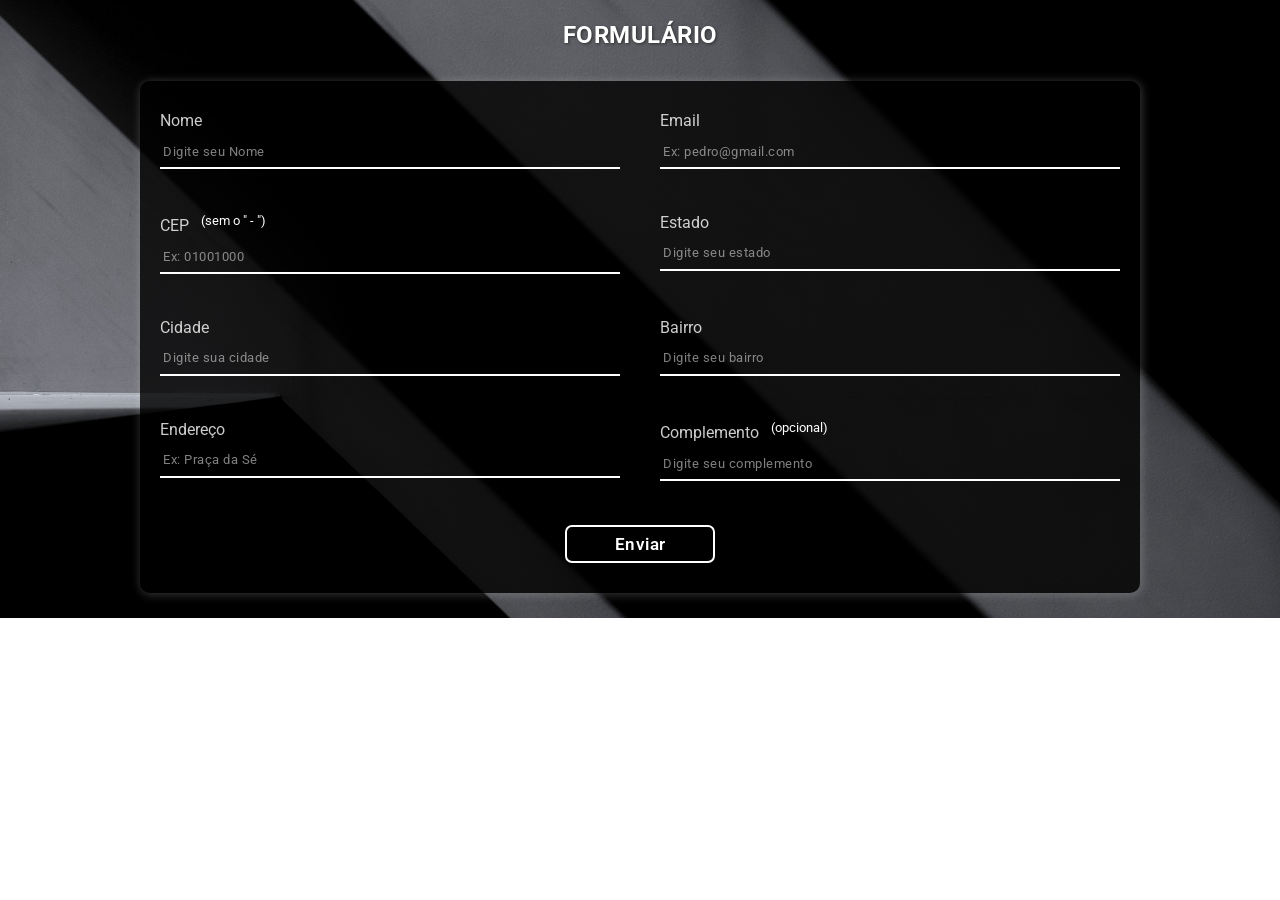
<file: index.html>
<!DOCTYPE html>
<html lang="pt-br">
<head>
    <meta charset="UTF-8">
    <meta http-equiv="X-UA-Compatible" content="IE=edge">
    <meta name="viewport" content="width=device-width, initial-scale=1.0">
    <title>Formulário</title>
    <link rel="stylesheet" href="style.css">
</head>
<body>
    <main>
        <h2>Formulário</h2>
        <form>
            <div id="segurar">
                <div>
                    <label for="nome">Nome</label>
                    <input type="text" placeholder="Digite seu Nome" id="nome" maxlength="40">
                    <small id="erro--nome">Preencha o campo nome</small>
                </div>
                <div>
                    <label for="email">Email</label>
                    <input type="email" placeholder="Ex: pedro@gmail.com" id="email" maxlength="50">
                    <small id="erro--email">Preencha o campo email</small>
                </div>
                <div>
                    <label for="cep">CEP &nbsp; <sup>(sem o " - ")</sup></label>
                    <input type="number" placeholder="Ex: 01001000" id="cep">
                    <small id="erro--cep">Preencha o campo CEP corretamente</small>
    
                </div>
                <div>
                    <label for="estado">Estado</label>
                    <input type="text" placeholder="Digite seu estado" id="estado" max="20">
                    <small id="erro--estado">Preencha o campo estado</small>
    
                </div>
                <div>
                    <label for="cidade">Cidade</label>
                    <input type="text" placeholder="Digite sua cidade" id="cidade" maxlength="35">
                    <small id="erro--cidade">Preencha o campo cidade</small>
                </div>
                <div>
                    <label for="bairro">Bairro</label>
                    <input type="text" placeholder="Digite seu bairro" id="bairro" maxlength="35">
                    <small id="erro--bairro">Preencha o campo bairro</small>
    
                </div>
                <div>
                    <label for="endereco">Endereço</label>
                    <input type="text" placeholder="Ex: Praça da Sé" id="endereco" maxlength="35">
                    <small id="erro--endereco">Preencha o campo endereço</small>
    
                </div>
                <div>
                    <label for="complemento">Complemento &nbsp; <sup>(opcional)</sup> </label>
                    <input type="text" placeholder="Digite seu complemento" id="complemento">
                    <small id="erro--complemento">Preencha o campo complemento</small>
                </div>
            </div>
            <div id="div-enviar">
                <input type="submit" value="Enviar">

            </div>
        </form>
    </main>
    <script src="script.js"></script>
</body>
</html>
</file>
<file: style.css>
@import url('https://fonts.googleapis.com/css2?family=Roboto:ital,wght@0,100;0,200;0,300;0,400;0,500;0,600;0,700;0,800;0,900;1,100;1,200&display=swap');

*{
    padding: 0;
    box-sizing: border-box;
    margin: 0;
    font-family: Roboto;
    color: white;
}

main{
    width: 100%;
    height: auto;
    background-image: url(./imagens/pexels-henry-&-co-1464474.jpg);
    background-size: cover;
    background-position: 0% 50%;
    padding: 5px 20px 25px 20px;
}

main h2{
    text-align: center;
    padding: 1rem 0 2rem 0;
    text-transform: uppercase;
    letter-spacing: .5px;
    text-shadow: 1px 1px 3px rgba(0, 0, 0, .5);
}

form label{
    display: block;
    margin-bottom: 4px;
    color: rgba(255, 255, 255, .8);
}

form{
    margin: 0 auto;
    max-width: 1000px;
    min-width: 300px;
    box-shadow: 1px 1px 10px 1px rgba(255, 255, 255, .2);
    padding: 30px 20px;
    border-radius: 10px;
    background-color: rgba(0, 0, 0, .8);
}

#segurar{
    width: 100%;
    display: grid;
    grid-template-columns: repeat(2, 1fr);
    column-gap: 2.5rem;
}

input::placeholder{
    color: rgba(255, 255, 255, .5);
    font-size: 10pt;
}

form input{
    width: 100%;
    height: 35px;
    padding: 0 5px;
    border: none;
    border-bottom: 2px solid white;
    outline: none;
    background: none;
    transition: .3s ease-in-out;
    letter-spacing: .5px;
    padding: 0 3px;
    font-size: 11pt;
}

form input[type="submit"]{
    width: 150px;
    height: 38px;
    border-radius: 7px;
    font-size: 13pt;
    border: 2px solid white;
    cursor: pointer;
    transition: .3s ease-in-out;
    font-weight: 600;
}

form input[type="submit"]:hover{
    background-color: white;
    color: black;
}

#div-enviar{
    width: 100%;
    display: flex;
    justify-content: center;
}

form input:focus{
    border-bottom: 2px solid rgba(255, 255, 255, .5);
}

small{
    color: red;
    margin: .3rem 0 1.5rem 0;
    display: block;
    visibility: hidden;
}

@media (max-width:750px){
    #segurar{
        width: 100%;
        display: grid;
        grid-template-columns: 1fr;
    }
}
</file>
